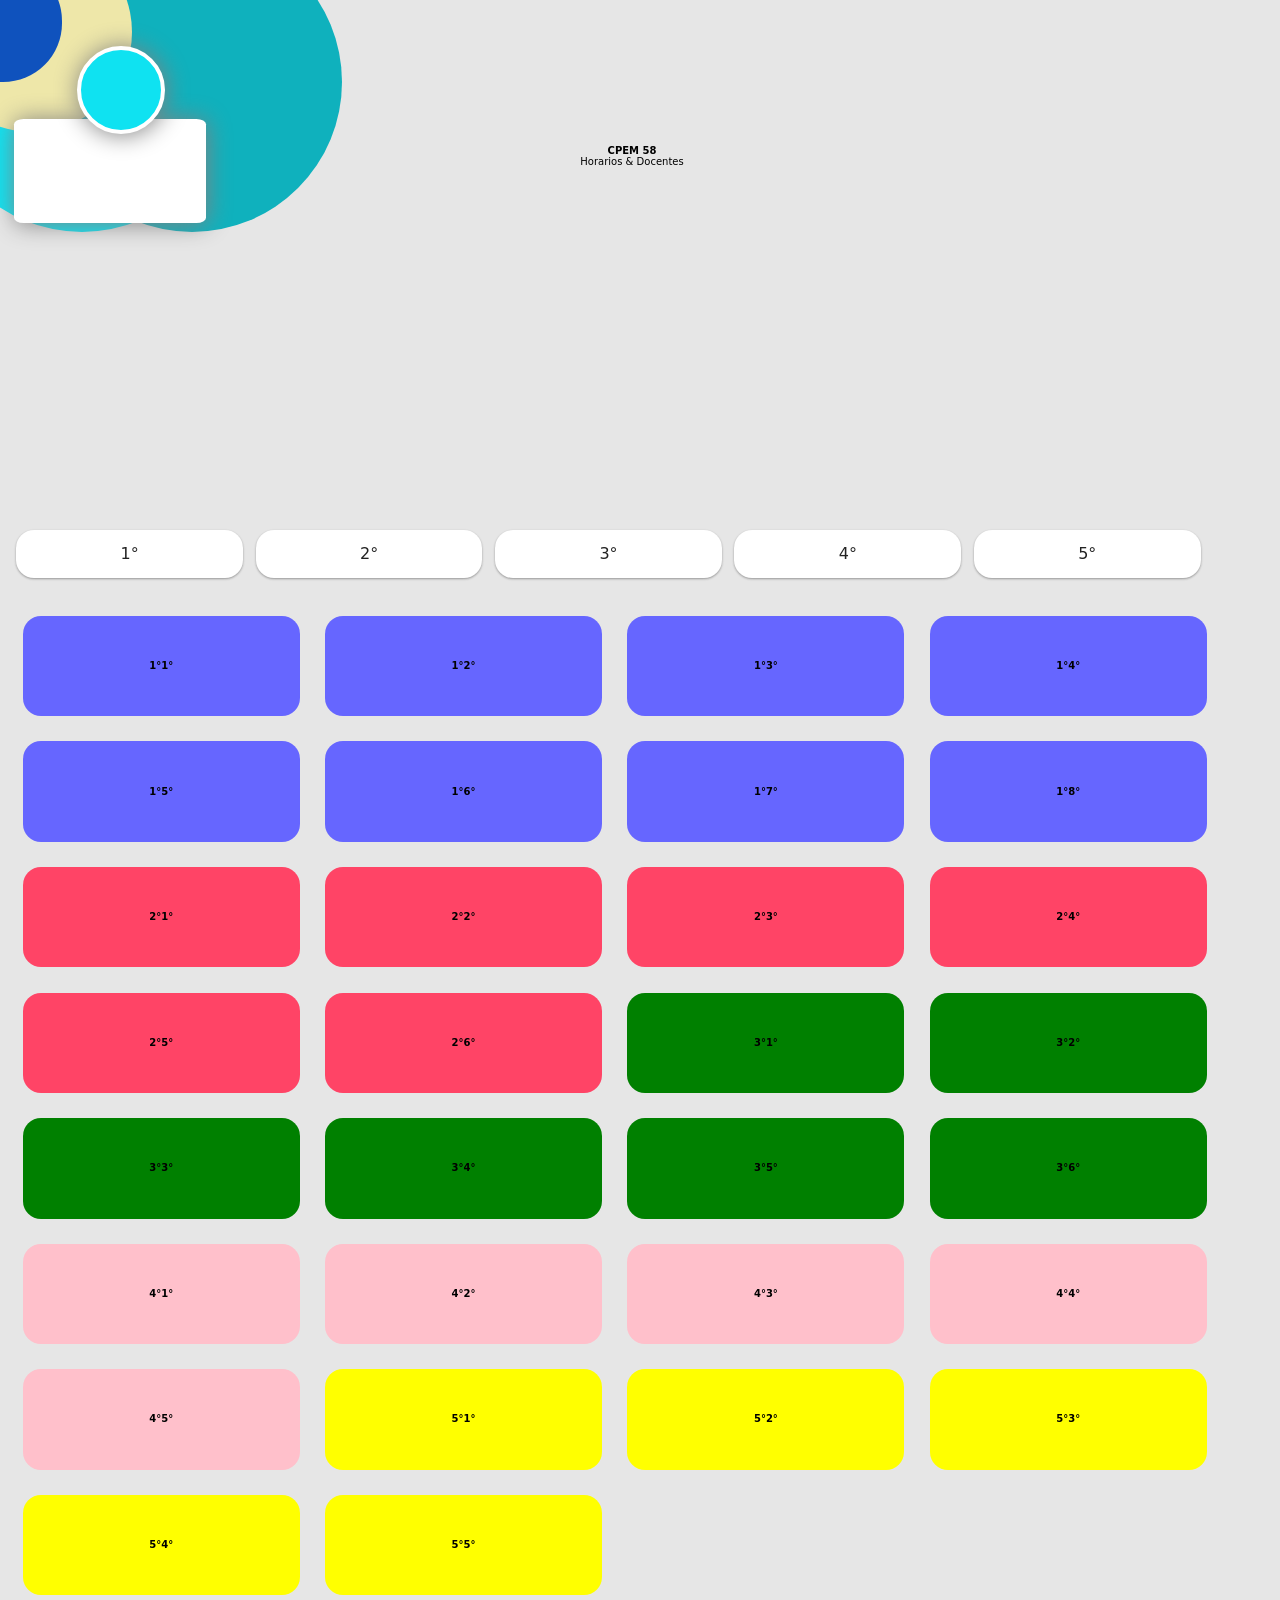
<file: index.html>
<!DOCTYPE html>
<html lang="es">
<head>
    <meta charset="UTF-8">
    <meta http-equiv="X-UA-Compatible" content="IE=edge">
    <meta name="viewport" content="width=device-width, initial-scale=1.0">
    <link rel="stylesheet" href="grid.css">
    <title>C58</title>
</head>
<body>
    <header>      
        <div class="circle1"></div>
        <div class="circle2"></div>
        <div class="circle3"></div>
        <div class="circle4"></div>
        <div class="card"></div>
        <div class="avatar"></div>
        <div class="descripcion">
            <p><b>CPEM 58</b> <br>Horarios & Docentes</p>     
        </div>
    </header>
    <main class="container">
            <input type="radio" id="blue" name="color" />
            <label for="blue">1°</label>
            <input type="radio" id="red" name="color"/>
            <label for="red">2°</label>
            <input type="radio" id="green" name="color"/>
            <label for="green">3°</label>
            <input type="radio" id="pink" name="color" />
            <label for="pink">4°</label>
            <input type="radio" id="yellow" name="color" />
            <label for="yellow">5°</label>
                    <div class="tile blue">1°1°</div>
                    <div class="tile blue">1°2°</div>
                    <div class="tile blue">1°3°</div>
                    <div class="tile blue">1°4°</div>
                    <div class="tile blue">1°5°</div>
                    <div class="tile blue">1°6°</div>
                    <div class="tile blue">1°7°</div>
                    <div class="tile blue">1°8°</div>
                    <div class="tile red">2°1°</div>
                    <div class="tile red">2°2°</div>
                    <div class="tile red">2°3°</div>
                    <div class="tile red">2°4°</div>
                    <div class="tile red">2°5°</div>
                    <div class="tile red">2°6°</div>
                    <div class="tile green">3°1°</div>
                    <div class="tile green">3°2°</div>
                    <div class="tile green">3°3°</div>
                    <div class="tile green">3°4°</div>
                    <div class="tile green">3°5°</div>
                    <div class="tile green">3°6°</div>
                    <div class="tile pink">4°1°</div>
                    <div class="tile pink">4°2°</div>
                    <div class="tile pink">4°3°</div>
                    <div class="tile pink">4°4°</div>
                    <div class="tile pink">4°5°</div>
                    <div class="tile yellow">5°1°</div>
                    <div class="tile yellow">5°2°</div>
                    <div class="tile yellow">5°3°</div>
                    <div class="tile yellow">5°4°</div>
                    <div class="tile yellow">5°5°</div>
    </main>
</body>
   <!--  <footer>Copyright 2021</footer> -->
</html>
</file>
<file: grid.css>
body {
  display: grid;
  height: 100vh;
  grid-template-rows: auto 1fr auto;
  margin: 0;
  /*padding: 10px;*/
  background: hsl(0deg 0% 90%);
}

header {
  /*background: lightpink;*/
  display: grid;
  padding: 2rem;
  height: 50vh;
  overflow: hidden;
  align-items: center;
}

main {
  /*background: coral;*/
  padding: 10px;
}

/*footer {
  background: wheat;
  padding: 2rem;
  text-align: center;
}
*/
body {
  font-family: system-ui, sans-serif;
}
/*--------------------------------------------*/
h6 {
  margin-left: 2%;
}
.container {
  display:flex;
  flex-wrap: wrap;
  align-items: center;
  /*flex-direction: row;
  flex-flow: row wrap;
  justify-content: space-between;*/
}
input[type="radio"] {
    display:none;
}
label {
  width:18%;
  height: 3em;
  border-radius: 18px;
  text-align:center;
  background:#ffffff;
  box-shadow: 0 1px 3px rgba(0,0,0,0.12), 0 1px 2px rgba(0,0,0,0.24);
  color:#222222;
  /*padding:0.5%;*/
  margin:0.5%;
  margin-bottom:25px;
  line-height: 3em;
  /*cursor:pointer;
  float:left;*/
}
input[type="radio"][id="blue"]:checked + label {
  background:#6666ff;
}
input[type="radio"][id="blue"]:checked ~ .red, input[type="radio"][id="blue"]:checked ~ .green, input[type="radio"][id="blue"]:checked ~ .pink, input[type="radio"][id="blue"]:checked ~ .yellow {
  width:0;
  height:0;
  padding:0;
  margin:0;
  opacity:0;
}
input[type="radio"][id="red"]:checked + label {
  background:#ff4466;
}
input[type="radio"][id="red"]:checked ~ .blue, input[type="radio"][id="red"]:checked ~ .green, input[type="radio"][id="red"]:checked ~ .pink, input[type="radio"][id="red"]:checked ~ .yellow {
  width:0;
  height:0;
  padding:0;
  margin:0;
  opacity:0;
}
input[type="radio"][id="green"]:checked + label {
  background:green;
}
input[type="radio"][id="green"]:checked ~ .blue, input[type="radio"][id="green"]:checked ~ .red, input[type="radio"][id="green"]:checked ~ .pink, input[type="radio"][id="green"]:checked ~ .yellow {
  width:0;
  height:0;
  padding:0;
  margin:0;
  opacity:0;
}

input[type="radio"][id="pink"]:checked + label {
  background:pink;
}
input[type="radio"][id="pink"]:checked ~ .blue, input[type="radio"][id="pink"]:checked ~ .red, input[type="radio"][id="pink"]:checked ~ .green, input[type="radio"][id="pink"]:checked ~ .yellow {
  width:0;
  height:0;
  padding:0;
  margin:0;
  opacity:0;
}
input[type="radio"][id="yellow"]:checked + label {
  background:yellow;
}
input[type="radio"][id="yellow"]:checked ~ .blue, input[type="radio"][id="yellow"]:checked ~ .red, input[type="radio"][id="yellow"]:checked ~ .green, input[type="radio"][id="yellow"]:checked ~ .pink {
  width:0;
  height:0;
  padding:0;
  margin:0;
  opacity:0;
}

.tile {
  width:18%;
  height:50px;
  float:left;
  /*transition:all 1s;
  margin:0.5%;
  padding:0.5%;*/
  margin: 1%;
  padding: 2%;
  border-radius: 18px;
  text-align: center;
  line-height: 50px;
  font-size: x-small;
  font-weight: bold;
}
.green {
  background:green;
}
.blue {
  background:#6666ff;
}
.red {
  background:#ff4466;
}
.pink {
  background: pink;
}
.yellow {
  background: yellow;
}

.circle1 {
  background-color: #0fe2f1;
  height: 300px;
  width: 300px;
  border-radius: 50%;
  position: relative;
  left: -100px;
  top: -100px;
}
.circle2 {
  background-color: #0fb1bd;
  height: 300px;
  width: 300px;
  border-radius: 50%;
  position: relative;
  right: -10px;
  top: -400px;
}
.circle3 {
  background-color: #eee7a9;
  height: 200px;
  width: 200px;
  border-radius: 50%;
  position: relative;
  left: -100px;
  top: -700px;
}
.circle4 {
  background-color: #0f52bd;
  height: 120px;
  width: 120px;
  border-radius: 49%;
  position: relative;
  left: -90px;
  top: -870px;
}
.card {
  background-color: #ffffff;
  height: 6.5em;
  width: 12em;
  border-radius: 5%;
  position: relative;
  left: -18px;
  top: -833px;
  box-shadow: 1px 1px 25px grey;
}
.avatar {
  background-color:#0fe2f1;
  height: 5em;
  width: 5em;
  border-radius: 50%;
  position: relative;
  left: 45px;
  top: -1010px;
  border-width: 4px;
  border-style: solid;
  border-color: white;
  box-shadow: 1px 1px 25px grey;
  
}
img {
  height: 5em;
  width: 5em;
}
.descripcion {
  position: relative;
  left: -8px;
  top: -1009px;
  font-size: x-small;
  text-align: center;
}
</file>
